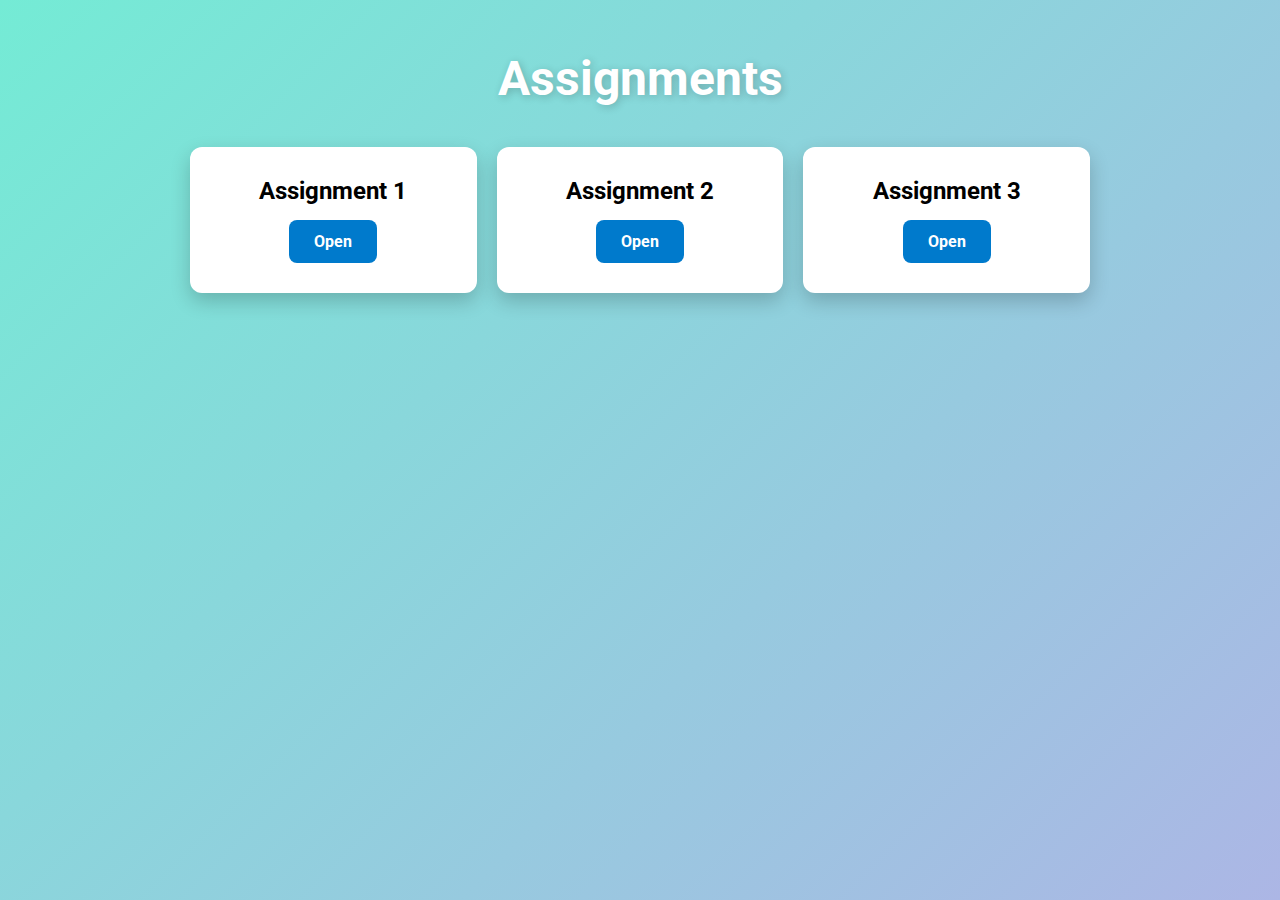
<file: index.html>
<!DOCTYPE html>
<html lang="en">
<head>
  <meta charset="UTF-8">
  <meta name="viewport" content="width=device-width, initial-scale=1.0">
  <title>UI-UX Assignments </title>
  <link href="https://fonts.googleapis.com/css2?family=Roboto:wght@400;700&display=swap" rel="stylesheet">
  <style>
    * {
      margin: 0;
      padding: 0;
      box-sizing: border-box;
    }

    body {
      font-family: 'Roboto', sans-serif;
      background: linear-gradient(135deg, #74ebd5, #ACB6E5);
      min-height: 100vh;
      display: flex;
      flex-direction: column;
      align-items: center;
      justify-content: flex-start;
      padding: 50px 20px;
    }

    h1 {
      font-size: 3rem;
      color: #fff;
      margin-bottom: 40px;
      text-shadow: 2px 2px 8px rgba(0,0,0,0.2);
    }

    .container {
      display: grid;
      grid-template-columns: repeat(auto-fit, minmax(200px, 1fr));
      gap: 20px;
      width: 100%;
      max-width: 900px;
    }

    .card {
      background-color: #fff;
      border-radius: 12px;
      padding: 30px 20px;
      text-align: center;
      box-shadow: 0 8px 20px rgba(0,0,0,0.2);
      transition: transform 0.3s, box-shadow 0.3s;
    }

    .card:hover {
      transform: translateY(-8px);
      box-shadow: 0 12px 25px rgba(0,0,0,0.3);
    }

    .card a {
      display: inline-block;
      margin-top: 15px;
      padding: 12px 25px;
      font-size: 16px;
      font-weight: bold;
      color: #fff;
      background-color: #007acc;
      text-decoration: none;
      border-radius: 8px;
      transition: background 0.3s, transform 0.3s;
    }

    .card a:hover {
      background-color: #005f99;
      transform: scale(1.05);
    }

    @media(max-width: 500px){
      h1 {
        font-size: 2.2rem;
      }
      .card {
        padding: 20px 15px;
      }
      .card a {
        padding: 10px 20px;
      }
    }
  </style>
</head>
<body>
  <h1>Assignments </h1>

  <div class="container">
    <div class="card">
      <h2>Assignment 1</h2>
      <a href="Assignment1/lab1.html" target="_blank">Open</a>
    </div>

    <div class="card">
      <h2>Assignment 2</h2>
      <a href="Assignment2/index.html" target="_blank">Open</a>
    </div>

    <div class="card">
      <h2>Assignment 3</h2>
      <a href="Assignment3 & 4 /index.html" target="_blank">Open</a>
    </div>

  </div>

</body>
</html>
</file>
